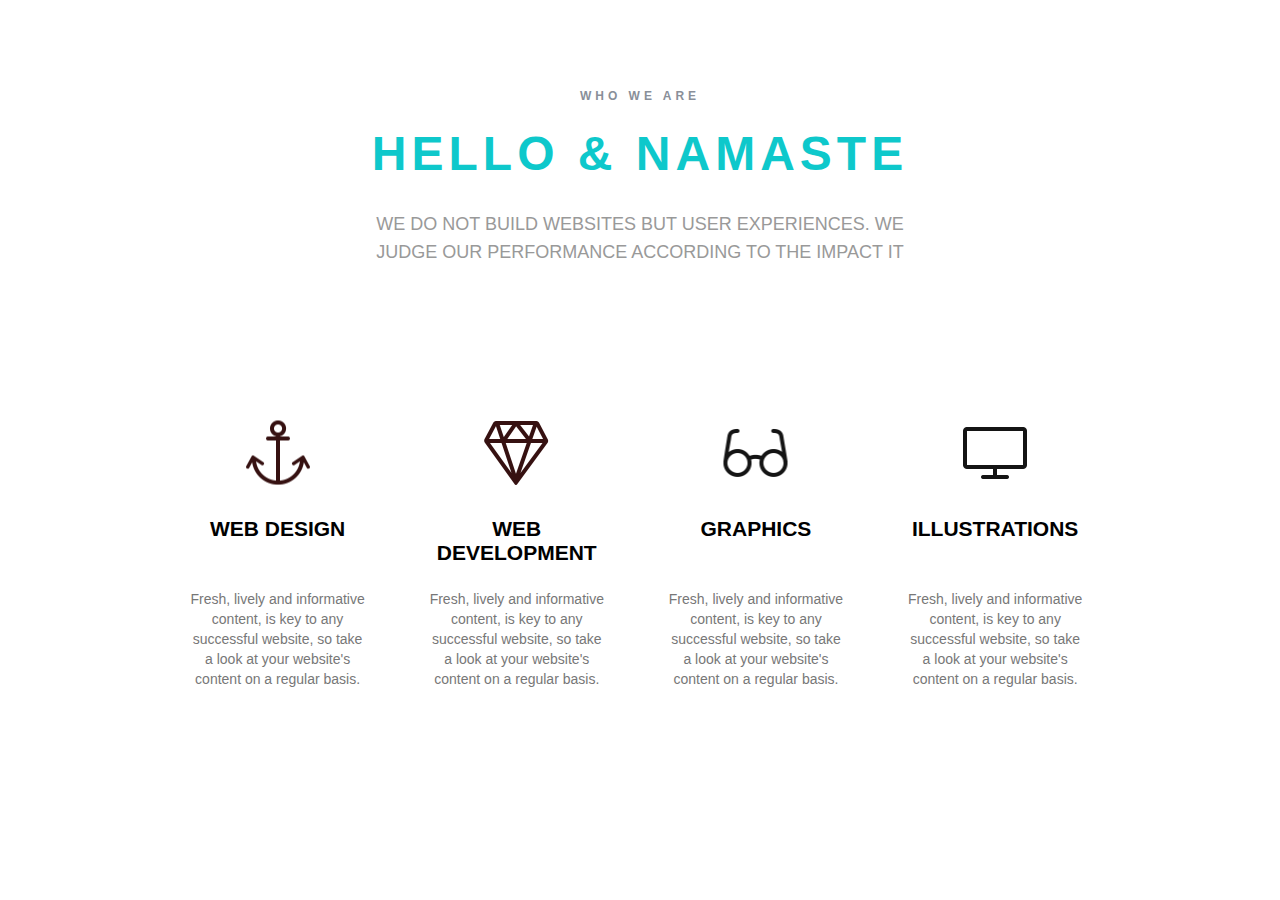
<file: task-7-namaste_green/index.html>
<!DOCTYPE html>
<html lang="en">

<head>
    <meta charset="UTF-8">
    <meta http-equiv="X-UA-Compatible" content="IE=edge">
    <meta name="viewport" content="width=device-width, initial-scale=1.0">
    <link rel="stylesheet" href="style.css">
    <title>Namaste green</title>
</head>

<body>
    <main class="main">
        <div class="container">
            <section class="namaste-green">
                <div class="namaster-top">
                    <span class="namaste-desc">WHO WE ARE</span>
                    <h1 class="namaste-title">HELLO & NAMASTE</h1>
                    <p class="namaste-text">WE DO NOT BUILD WEBSITES BUT USER EXPERIENCES. WE JUDGE OUR PERFORMANCE ACCORDING TO THE IMPACT IT</p>
                </div>

                <div class="namaster-bottom">
                    <ul class="namaste-list">
                        <li class="namaste-item">
                            <a class="namaste-link" href="#">
                                <div class="namaste-img namaste-img-anchor"></div>
                                <h2 class="namaste-item-title">WEB DESIGN</h2>
                                <div class="namaste-item-holder">
                                    <p class="namaste-item-text">Fresh, lively and informative content, is key to any successful website, so take a look at your website's content on a regular basis. </p>
                                </div>
                            </a>
                        </li>
                        <li class="namaste-item">
                            <a class="namaste-link" href="#">
                                <div class="namaste-img namaste-img-diamond"></div>
                                <h2 class="namaste-item-title">WEB DEVELOPMENT</h2>
                                <div class="namaste-item-holder">
                                    <p class="namaste-item-text">Fresh, lively and informative content, is key to any successful website, so take a look at your website's content on a regular basis. </p>
                                </div>
                            </a>
                        </li>
                        <li class="namaste-item">
                            <a class="namaste-link" href="#">
                                <div class="namaste-img namaste-img-eyeglasses"></div>
                                <h2 class="namaste-item-title">GRAPHICS</h2>
                                <div class="namaste-item-holder">
                                    <p class="namaste-item-text">Fresh, lively and informative content, is key to any successful website, so take a look at your website's content on a regular basis. </p>
                                </div>
                            </a>
                        </li>
                        <li class="namaste-item">
                            <a class="namaste-link" href="#">
                                <div class="namaste-img namaste-img-monitor"></div>
                                <h2 class="namaste-item-title">ILLUSTRATIONS</h2>
                                <div class="namaste-item-holder">
                                    <p class="namaste-item-text">Fresh, lively and informative content, is key to any successful website, so take a look at your website's content on a regular basis. </p>
                                </div>
                            </a>
                        </li>
                    </ul>
                </div>
            </section>
        </div>
    </main>
</body>

</html>
</file>
<file: task-7-namaste_green/style.css>
* {
    box-sizing: border-box;
}

html,
body {
    margin: 0;
    padding: 0;
}

p {
    margin: 0;
}

h1,
h2,
h3,
h4,
h5,
h6 {
    margin: 0;
}

ul {
    padding: 0;
    margin: 0;
}

.namaste-link {
    display: block;
    text-decoration: none;
    color: inherit;
}

.container {
    width: 100%;
    max-width: 960px;
    padding: 86px 0px 100px;
    margin: 0 auto;
}

.namaster-top {
    text-align: center;
    margin-bottom: 100px;
}

.namaste-desc {
    display: inline-block;
    color: rgb(137, 143, 153);
    font-family: sans-serif;
    font-size: 12px;
    line-height: 14px;
    font-weight: 700;
    letter-spacing: 4px;
    margin-bottom: 25px;
    text-transform: uppercase;
}

.namaste-title {
    margin-bottom: 30px;
    color: rgb(14, 200, 203);
    font-family: sans-serif;
    font-size: 48px;
    line-height: 52px;
    font-weight: 700;
    letter-spacing: 5px;
    text-transform: uppercase;
}

.namaste-text {
    display: inline-block;
    width: 100%;
    max-width: 550px;
    color: rgb(153, 153, 153);
    text-transform: uppercase;
    font-family: sans-serif;
    font-size: 18px;
    line-height: 28px;
    font-weight: 400;
    letter-spacing: 0;
    margin: 0 auto;
}

.namaste-item {
    padding: 54px 30px;
    list-style: none;
    display: inline-block;
    text-align: center;
    width: 24.5%;
    transition: all 0.3s linear;
}

.namaste-img {
    margin-bottom: 50px;
}

.namaste-item-title {
    font-weight: 700;
    font-size: 21px;
    font-family: sans-serif;
    margin-bottom: 24px;
    min-height: 48px;
    transition: all 0.3s linear;
}

.namaste-item-holder {
    color: rgb(119, 119, 119);
    font-family: sans-serif;
    font-size: 14px;
    line-height: 20px;
    font-weight: 400;
    transition: all 0.3s linear;
}

.namaste-img {
    display: inline-block;
    width: 50px;
    height: 50px;
    background-position: center center;
    background-size: auto;
    background-repeat: no-repeat;
    width: 65px;
    height: 65px;
    margin-bottom: 28px;
    transition: all 0.3s linear;
}

.namaste-img-anchor {
    background-image: url(./img/Anchor-black.png);
}

.namaste-item:hover .namaste-img-anchor {
    background-image: url(./img/Anchor-pink.png);
}

.namaste-img-diamond {
    background-image: url(./img/Diamond-black.png);
}

.namaste-item:hover .namaste-img-diamond {
    background-image: url(./img/Diamond-pink.png);
}

.namaste-img-eyeglasses {
    background-image: url(./img/Eyeglasses-black.png);
}

.namaste-item:hover .namaste-img-eyeglasses {
    background-image: url(./img/Eyeglasses-pink.png);
}

.namaste-img-monitor {
    background-image: url(./img/Monitor-black.png);
}

.namaste-item:hover .namaste-img-monitor {
    background-image: url(./img/Monitor-pink.png);
}

.namaste-item:hover {
    background-color: #0ec8cb;
}

.namaste-item:hover .namaste-item-title {
    color: #fff;
}

.namaste-item:hover .namaste-item-holder {
    color: #fff;
}
</file>
